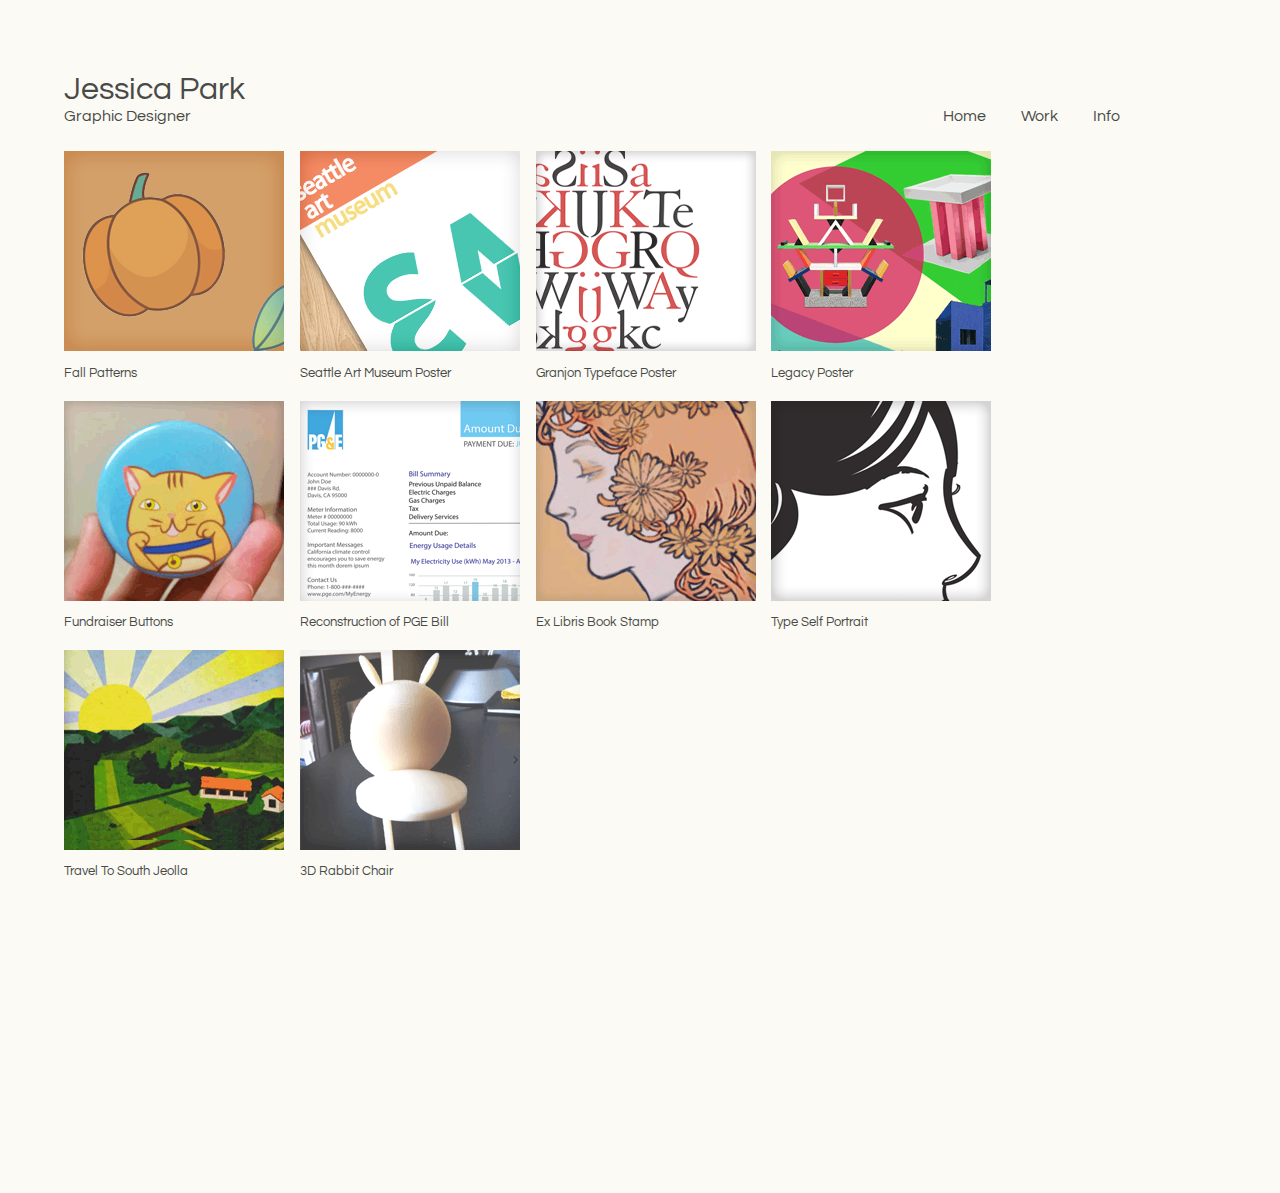
<file: index.html>
<!DOCTYPE html>
<html lang="en-US" class> 
	<head>
		<link rel= "stylesheet" type="text/css" href="css/styles.css">
		<link href='http://fonts.googleapis.com/css?family=Questrial' rel='stylesheet' type='text/css'>
	</head>
	<body>
	<header>
		<div id= "header">
			<h1>Jessica Park</h1>
			<h2>Graphic Designer</h2>
		</div>
	</header>
	<nav>
		<div id="container">
			<ul>
				<li><a href="#">Home</a></li>
				<li><a href="#">Work</a></li>
				<li><a href="#">Info</a></li>
			</ul>
		</div>
	</nav>
	<section id= "main">
		<div class="project">
			<a href="portfolio/fall_patterns">
					<img src="media/PatternPreview.png">
			</a>
			<p>Fall Patterns</p>
		</div>
		<div class= "project">
				<a href= "portfolio/SAM">
					<img src="media/SAMPreview.png">
				</a>
				<p>Seattle Art Museum Poster</p>
		</div>
		<div class= "project">
			<a href= "portfolio/Type_Poster">
					<img src= "media/GranjonPreview.png">
			</a>
			<p>Granjon Typeface Poster<p>
		</div>
		<div class= "project">
			<a href= "portfolio/Legacy_Poster">
					<img src= "media/LegacyPosterPreview.png">
			</a>
			<p>Legacy Poster</p>
		</div>
		<div class= "project">
			<a href= "portfolio/Buttons">
					<img src= "media/ButtonsPreview.png">
			</a>
			<p>Fundraiser Buttons</p> 
		</div>
		<div class= "project">
			<a href= "portfolio/PGE_Bill_Revision">
				<img src= "media/PGEPreview.png">
			</a>
			<p>Reconstruction of PGE Bill</p>
		</div>
		<div class= "project">
			<a href= "portfolio/Ex_libris">
				<img src= "media/ExPreview.png">
			</a>
			<p>Ex Libris Book Stamp</p>
		</div>
		<div class= "project">
			<a href= "portfolio/Type_Portrait">
				<img src= "media/SelfPreview.png">
			</a>
			<p>Type Self Portrait</p>
		</div>
		<div class= "project">
			<a href= "portfolio/Travel_Poster">
				<img src= "media/TravelPosterPreview.png">
			</a>
			<p>Travel To South Jeolla</p>
		</div>
		<div class= "project">
			<a href= "portfolio/3D_Chair">
				<img src= "media/ChairPreview.png">
			</a>
			<p>3D Rabbit Chair</p>
		</div>
	</section>
	</body>
</html>
</file>
<file: css/styles.css>
body {
	background-color: #FCFAF5;
	background-image: none;
	position: relative;
	margin-left: 5%;
	margin-right: 10%;
	margin-top: 50px;
	margin-bottom: 300px;
	color: #484A47;
}
a:visited, a:link, a:active {
    text-decoration: none;
    color: #484A47;
}
header{
	padding-top: 1em;
	font-family: 'Questrial', 'Helvetica', sans-serif;
}
h1 {
	font-weight: normal;
	font-size: .1.75em;
}
h2 {
	font-weight: normal;
	font-size:1em;
}
h1, h2 {
	line-height: 5px;
	display: block;
	color: #484A47;
}
nav {
	font-family: 'Questrial', 'Helvetica', sans-serif;
	font-weight: 100px;
    width: 300px;
    position: relative;
    padding-bottom: 2em;
	padding-top: 0em;
	margin-top: -2.5em;
	margin-bottom: 1em;
	float:right;
	vertical-align: baseline;
}
ul{
	width:100%;
	text-align: right;
	font-size: 90%;
	position: absolute;
	right: 0em;
	font-size: 1em;
}
li {
	display: inline-block;
	padding-right: 2em;
	list-style: none;
}
//li:last-child{
	padding-right: 1em;
}

section{
	font-family: 'Questrial', 'Helvetica', sans-serif;
	font-size: .8em;
	font-weight: 50%;
	text-align: left;
	line-height: 1em;
	margin-top: 1em;
	padding-top: 1em;
}

.project {
    display: inline-block;
    width: 220px;
    height: 230px;
    background-color: none;
    padding-top: .5em;
    padding-right: 1em; 
    padding-bottom: 1em; 
}
</file>
